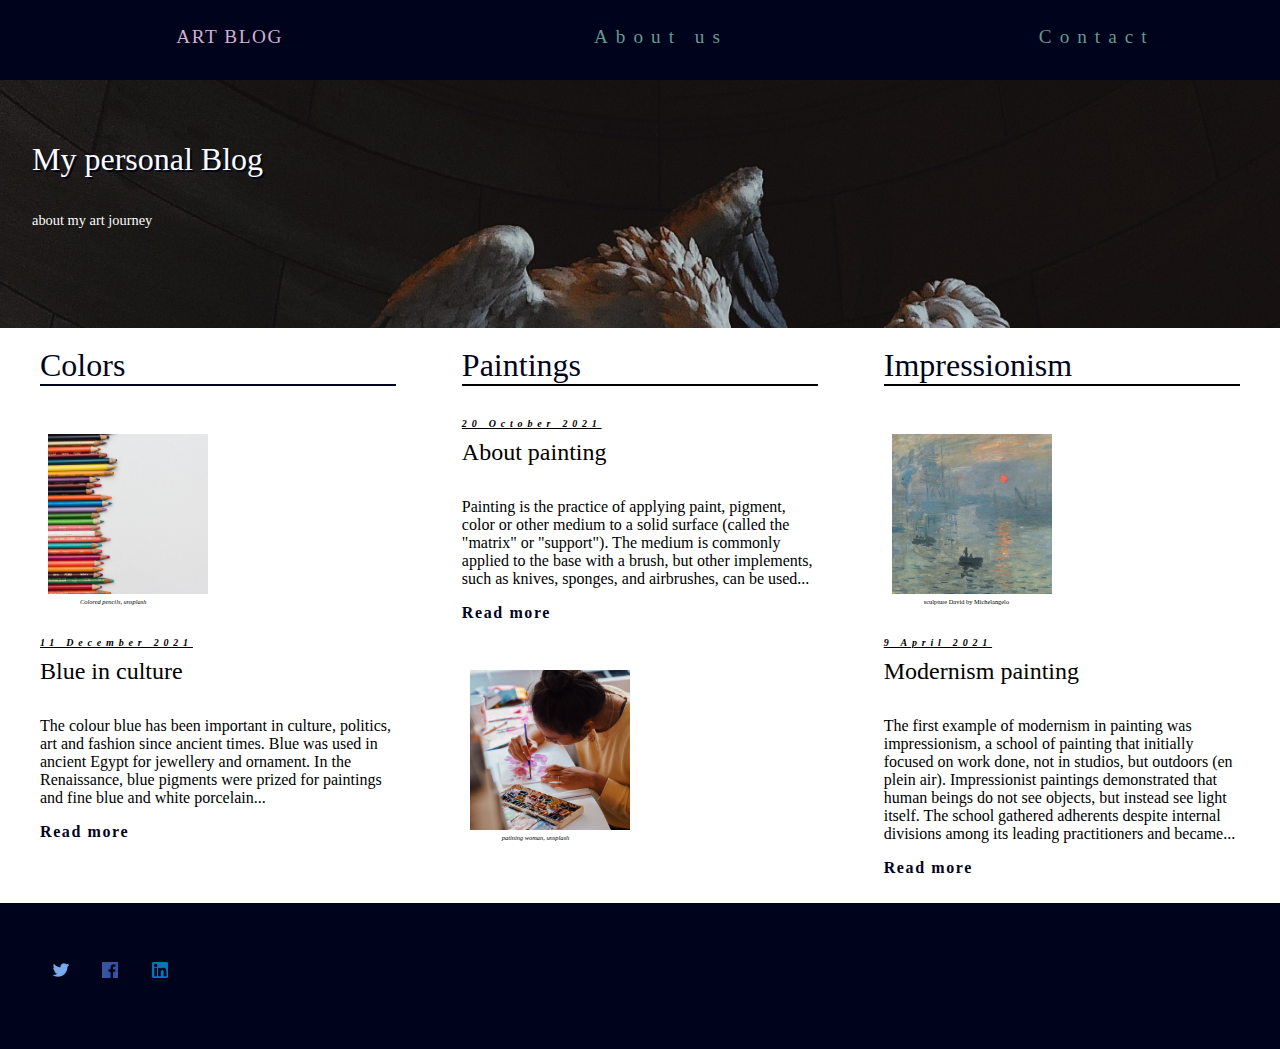
<file: index.html>
<!DOCTYPE html>
<html lang="en">
  <head>
    <meta charset="utf-8" />
    <title>Blog about Art</title>
    <link rel="icon" type="image/x-icon" href="assets/images/favicon.png" />
    <meta name="viewport" content="width=device-width, initial-scale=1.0" />
    <link rel="stylesheet" href="assets/css/mainpage/main.css" />
  </head>

  <body>
    <main class="container">
      <nav class="navbar box">
        <a class="active" href="index.html">art Blog</a>
        <a href="assets/blogposts/about-us.html" class="navanker">About us</a>
        <a href="assets/blogposts/about-us.html#contact" class="navanker"
          >Contact</a
        >
      </nav>
      <header class="header box">
        <div class="blogheadline">
          <h1 class="headerheadline">My personal Blog</h1>
          <h2 class="headersecondline">about my art journey</h2>
        </div>
      </header>
      <section class="content box">
        <a
          class="sectionheader"
          id="firstheader"
          href="/assets/blogposts/blog-post-colors.html"
          >Colors</a
        >
        <div class="artikelblue">
          <figure>
            <img
              src="assets/images/colors-unsplash.jpg"
              alt="colored pencils lined up on the left edge"
              class="articleimg"
            />
            <figcaption class="figcaption">
              <em>Colored pencils, unsplash</em>
            </figcaption>
          </figure>
          <p class="date"><u>11 December 2021</u></p>
          <h3>Blue in culture</h3>
          <p>
            The colour blue has been important in culture, politics, art and
            fashion since ancient times. Blue was used in ancient Egypt for
            jewellery and ornament. In the Renaissance, blue pigments were
            prized for paintings and fine blue and white porcelain...
          </p>
          <a href="assets/blogposts/blog-post-colors.html" class="readmore"
            >Read more</a
          >
        </div>
      </section>
      <section class="middlecontent box">
        <a class="sectionheader">Paintings</a>
        <p class="date"><u>20 October 2021</u></p>
        <h4>About painting</h4>
        <p>
          Painting is the practice of applying paint, pigment, color or other
          medium to a solid surface (called the "matrix" or "support"). The
          medium is commonly applied to the base with a brush, but other
          implements, such as knives, sponges, and airbrushes, can be used...
        </p>
        <a href="assets/blogposts/blog-post-paintings.html" class="readmore"
          >Read more</a
        >
        <figure>
          <img
            src="assets/images/dusan-jovic-5DLRReNddWw-unsplash.jpg"
            alt="patining woman"
            class="articleimg"
          />
          <figcaption class="figcaption">
            <em>patining woman, unsplash</em>
          </figcaption>
        </figure>
      </section>
      <section class="siedbar">
        <div class="sidebar box">
          <a class="sectionheader">Impressionism</a>
          <figure>
            <img
              src="assets/images/Claude_Monet,_Impression,_soleil_levant.jpg"
              alt="sculpture David by Michelangelo"
              class="articleimg"
            />
            <figcaption class="figcaption">
              sculpture David by Michelangelo
            </figcaption>
          </figure>
          <p class="date"><u>9 April 2021</u></p>
          <h5>Modernism painting</h5>
          <p>
            The first example of modernism in painting was impressionism, a
            school of painting that initially focused on work done, not in
            studios, but outdoors (en plein air). Impressionist paintings
            demonstrated that human beings do not see objects, but instead see
            light itself. The school gathered adherents despite internal
            divisions among its leading practitioners and became...
          </p>
          <a
            href="assets/blogposts/blog-post-impressionism.html"
            class="readmore"
            >Read more</a
          >
        </div>
      </section>
    </main>
    <footer class="socialnetwork">
      <div class="footer box">
        <a href=""
          ><img class="logo" src="assets/images/twitter.png" alt="Twitter Logo"
        /></a>
        <a
          ><img
            class="logo"
            src="assets/images/facebook.png"
            alt="Facebook Logo"
        /></a>
        <a
          ><img
            class="logo"
            src="assets/images/linkedin.png"
            alt="LinkedIn Logo"
        /></a>
      </div>
    </footer>
  </body>
</html>
</file>
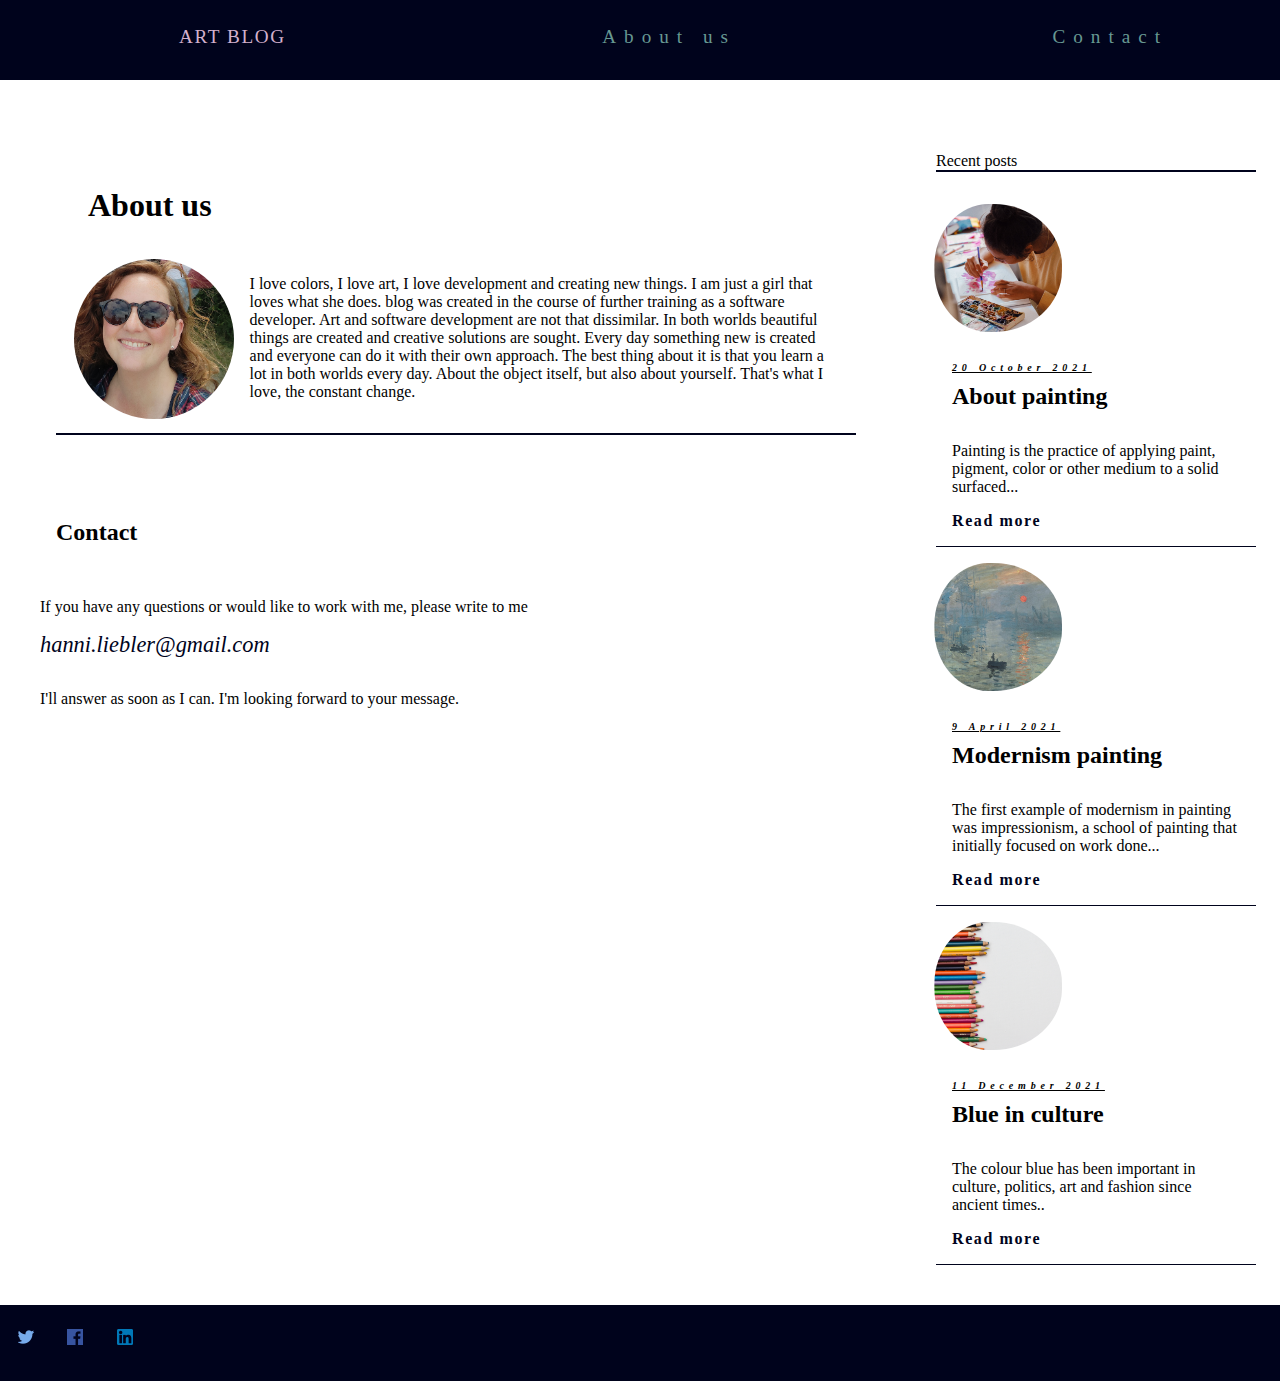
<file: assets/blogposts/about-us.html>
<!DOCTYPE html>
<html lang="en">
  <head>
    <meta charset="utf-8" />
    <title>Blog about Art</title>
    <meta name="viewport" content="width=device-width, initial-scale=1.0" />
    <link rel="stylesheet" href="../css/blogposts/blog-post.css" />
  </head>
  <body>
    <div class="containerpost">
      <nav class="navbar box">
        <a class="active" href="../../index.html">art Blog</a>
        <a href="./about-us.html" class="navanker">About us</a>
        <a href="./about-us.html#contact" class="navanker">Contact</a>
      </nav>
      <div class="content">
        <section class="content box">
          <div class="aboutus">
            <h1 class="headerabout">About us</h1>
            <img
              class="colorimg"
              id="aboutusimg"
              src="../images/IMG_20220526_1250011.jpg"
              alt="author Hanni Liebler"
            />
            <div class="aboutcontent">
              <p>
                I love colors, I love art, I love development and creating new
                things. I am just a girl that loves what she does. blog was
                created in the course of further training as a software
                developer. Art and software development are not that dissimilar.
                In both worlds beautiful things are created and creative
                solutions are sought. Every day something new is created and
                everyone can do it with their own approach. The best thing about
                it is that you learn a lot in both worlds every day. About the
                object itself, but also about yourself. That's what I love, the
                constant change.
              </p>
            </div>
          </div>
        </section>
        <div class="contact" id="contact">
          <h2 class="headerabout">Contact</h2>
          <div class="contactcontent">
            <p>
              If you have any questions or would like to work with me, please
              write to me
            </p>
            <a href="mailto:hanni.liebler@gmail.com" class="mail"
              ><em>hanni.liebler@gmail.com</em></a
            >
            <p>
              I'll answer as soon as I can. I'm looking forward to your message.
            </p>
          </div>
        </div>
      </div>
      <div class="postsidebar">
        <p class="recentpost">Recent posts</p>
        <article class="article">
          <img
            src="../images/dusan-jovic-5DLRReNddWw-unsplash.jpg"
            alt="painting woman"
            class="articleimg"
          />
          <p class="date"><u>20 October 2021</u></p>
          <h3 class="sidebarheader">About painting</h3>
          <p>
            Painting is the practice of applying paint, pigment, color or other
            medium to a solid surfaced...
          </p>
          <a href="./blog-post-paintings.html" class="readmore">Read more</a>
        </article>

        <article class="article">
          <img
            src="../images/Claude_Monet,_Impression,_soleil_levant.jpg"
            alt="Impression, sunrise from claude monet"
            class="articleimg"
          />
          <p class="date"><u>9 April 2021</u></p>
          <h4 class="sidebarheader">Modernism painting</h4>
          <p>
            The first example of modernism in painting was impressionism, a
            school of painting that initially focused on work done...
          </p>
          <a href="./blog-post-impressionism.html" class="readmore"
            >Read more</a
          >
        </article>

        <article class="article">
          <img
            src="../images/colors-unsplash.jpg"
            alt="colored pencils lined up on the left edge"
            class="articleimg"
          />
          <p class="date"><u>11 December 2021</u></p>
          <h5 class="sidebarheader">Blue in culture</h5>
          <p>
            The colour blue has been important in culture, politics, art and
            fashion since ancient times..
          </p>
          <a href="./blog-post-colors.html" class="readmore">Read more</a>
        </article>
      </div>
    </div>
    <footer>
      <div class="footer box">
        <a href="https://twitter.com/Hannis_Atelier"
          ><img class="logo" src="../images/twitter.png" alt="Twitter Logo"
        /></a>
        <a href="https://www.facebook.com/johanna.bruder/"
          ><img class="logo" src="../images/facebook.png" alt="Facebook Logo"
        /></a>
        <a href="https://www.linkedin.com/in/hanni-liebler-936350220/"
          ><img class="logo" src="../images/linkedin.png" alt="LinkedIn Logo"
        /></a>
      </div>
    </footer>
  </body>
</html>
</file>
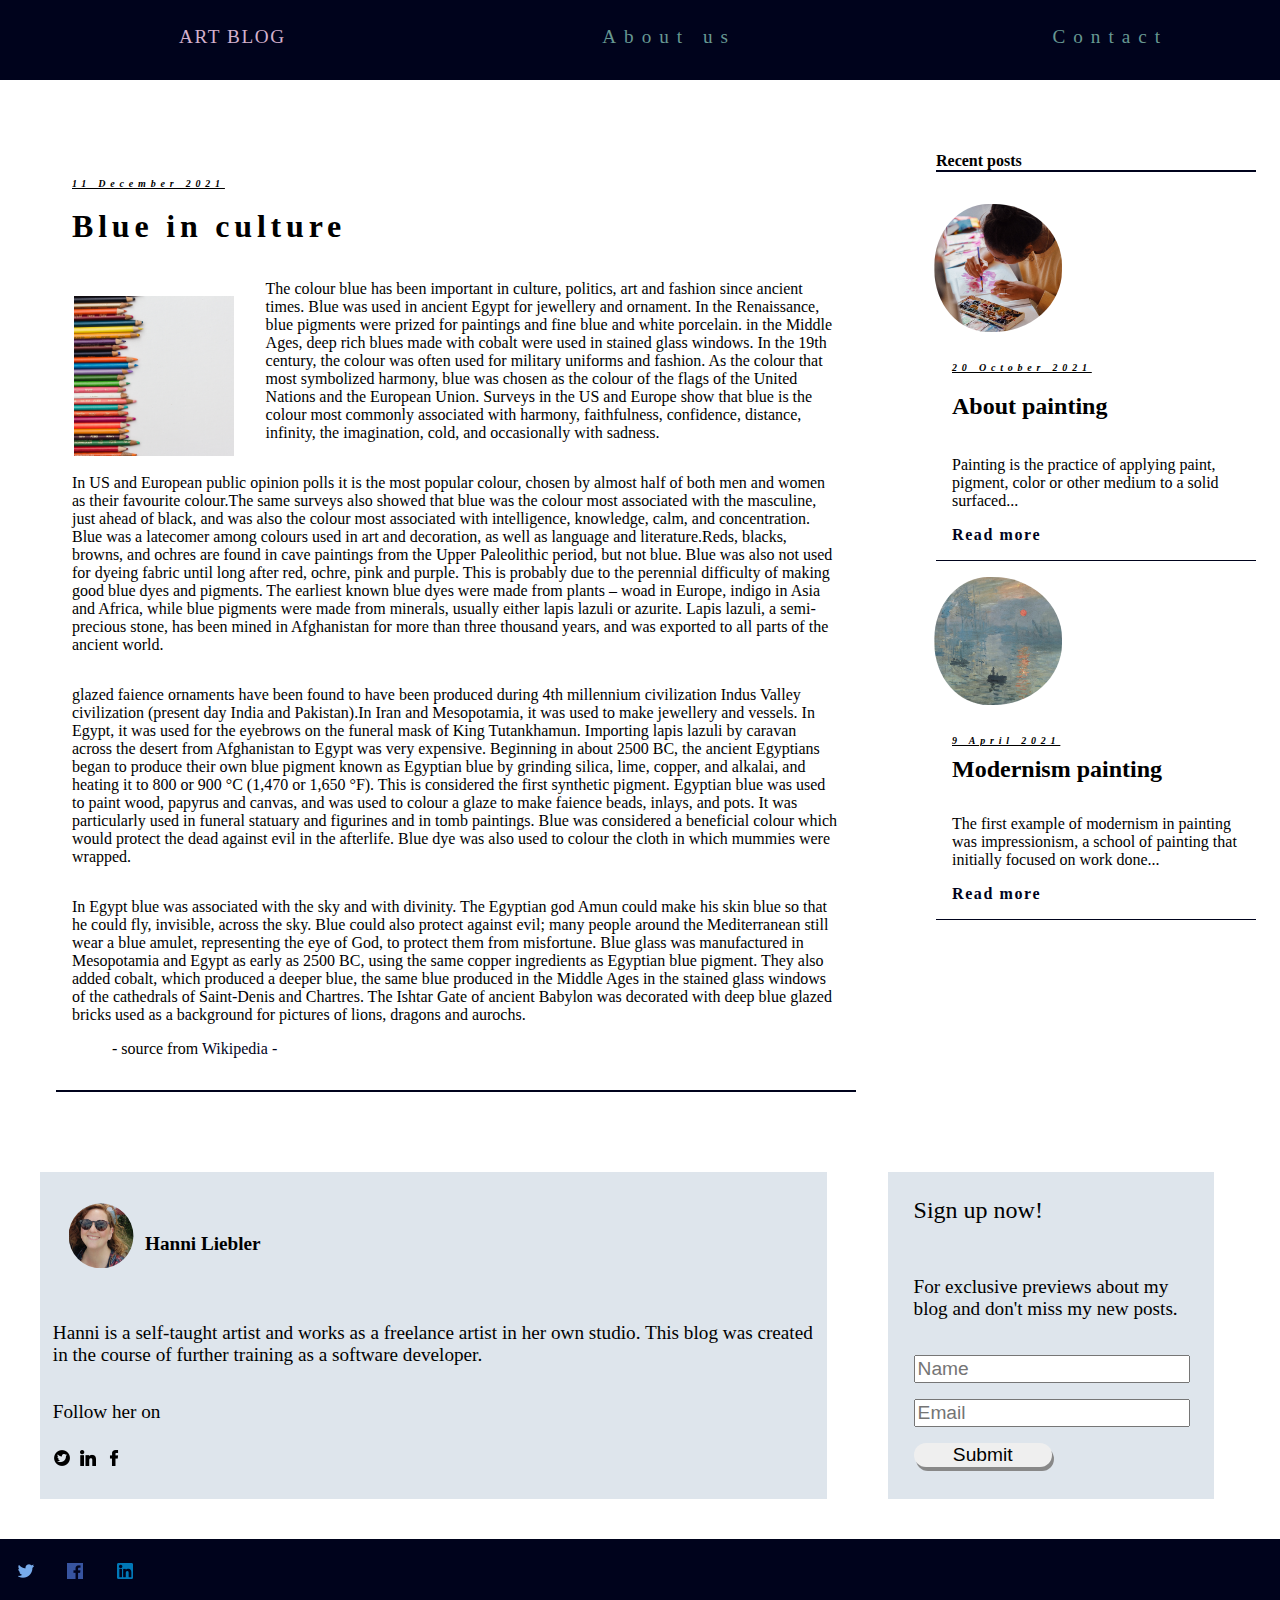
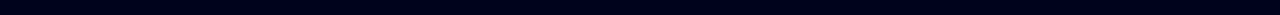
<file: assets/blogposts/blog-post-colors.html>
<!DOCTYPE html>
<html lang="en">
  <head>
    <meta charset="utf-8" />
    <title>Blog about Art</title>
    <meta name="viewport" content="width=device-width, initial-scale=1.0" />
    <link rel="stylesheet" href="../css/blogposts/blog-post.css" />
  </head>
  <body>
    <div class="containerpost">
      <nav class="navbar box">
        <a class="active" href="../../index.html">art Blog</a>
        <a href="./about-us.html" class="navanker">About us</a>
        <a href="./about-us.html#contact" class="navanker">Contact</a>
      </nav>
      <div class="content">
        <section class="content box">
          <article class="artikelblue">
            <p class="date"><u>11 December 2021</u></p>
            <h1 class="articleheader">Blue in culture</h1>
            <img
              class="colorimg"
              src="../images/colors-unsplash.jpg"
              alt="colored pencils lined up on the left edge"
            />
            <p>
              The colour blue has been important in culture, politics, art and
              fashion since ancient times. Blue was used in ancient Egypt for
              jewellery and ornament. In the Renaissance, blue pigments were
              prized for paintings and fine blue and white porcelain. in the
              Middle Ages, deep rich blues made with cobalt were used in stained
              glass windows. In the 19th century, the colour was often used for
              military uniforms and fashion. As the colour that most symbolized
              harmony, blue was chosen as the colour of the flags of the United
              Nations and the European Union. Surveys in the US and Europe show
              that blue is the colour most commonly associated with harmony,
              faithfulness, confidence, distance, infinity, the imagination,
              cold, and occasionally with sadness.
            </p>
            <p>
              In US and European public opinion polls it is the most popular
              colour, chosen by almost half of both men and women as their
              favourite colour.The same surveys also showed that blue was the
              colour most associated with the masculine, just ahead of black,
              and was also the colour most associated with intelligence,
              knowledge, calm, and concentration. Blue was a latecomer among
              colours used in art and decoration, as well as language and
              literature.Reds, blacks, browns, and ochres are found in cave
              paintings from the Upper Paleolithic period, but not blue. Blue
              was also not used for dyeing fabric until long after red, ochre,
              pink and purple. This is probably due to the perennial difficulty
              of making good blue dyes and pigments. The earliest known blue
              dyes were made from plants – woad in Europe, indigo in Asia and
              Africa, while blue pigments were made from minerals, usually
              either lapis lazuli or azurite. Lapis lazuli, a semi-precious
              stone, has been mined in Afghanistan for more than three thousand
              years, and was exported to all parts of the ancient world.
            </p>
            <p>
              glazed faience ornaments have been found to have been produced
              during 4th millennium civilization Indus Valley civilization
              (present day India and Pakistan).In Iran and Mesopotamia, it was
              used to make jewellery and vessels. In Egypt, it was used for the
              eyebrows on the funeral mask of King Tutankhamun. Importing lapis
              lazuli by caravan across the desert from Afghanistan to Egypt was
              very expensive. Beginning in about 2500 BC, the ancient Egyptians
              began to produce their own blue pigment known as Egyptian blue by
              grinding silica, lime, copper, and alkalai, and heating it to 800
              or 900 °C (1,470 or 1,650 °F). This is considered the first
              synthetic pigment. Egyptian blue was used to paint wood, papyrus
              and canvas, and was used to colour a glaze to make faience beads,
              inlays, and pots. It was particularly used in funeral statuary and
              figurines and in tomb paintings. Blue was considered a beneficial
              colour which would protect the dead against evil in the afterlife.
              Blue dye was also used to colour the cloth in which mummies were
              wrapped.
            </p>
            <p>
              In Egypt blue was associated with the sky and with divinity. The
              Egyptian god Amun could make his skin blue so that he could fly,
              invisible, across the sky. Blue could also protect against evil;
              many people around the Mediterranean still wear a blue amulet,
              representing the eye of God, to protect them from misfortune. Blue
              glass was manufactured in Mesopotamia and Egypt as early as 2500
              BC, using the same copper ingredients as Egyptian blue pigment.
              They also added cobalt, which produced a deeper blue, the same
              blue produced in the Middle Ages in the stained glass windows of
              the cathedrals of Saint-Denis and Chartres. The Ishtar Gate of
              ancient Babylon was decorated with deep blue glazed bricks used as
              a background for pictures of lions, dragons and aurochs.
            </p>
            <blockquote>
              - source from
              <a href="https://en.wikipedia.org/wiki/Blue_in_culture"
                >Wikipedia -
              </a>
            </blockquote>
          </article>
        </section>
      </div>
      <div class="postsidebar">
        <p class="recentpost"><b>Recent posts</b></p>
        <article class="article">
          <img
            src="../images/dusan-jovic-5DLRReNddWw-unsplash.jpg"
            alt="painting woman"
            class="articleimg"
          />
          <p class="date"><u>20 October 2021</u></p>
          <h2 class="siedebarheader">About painting</h2>
          <p>
            Painting is the practice of applying paint, pigment, color or other
            medium to a solid surfaced...
          </p>
          <a href="./blog-post-paintings.html" class="readmore">Read more</a>
        </article>

        <article class="article">
          <img
            src="../images/Claude_Monet,_Impression,_soleil_levant.jpg"
            alt="Impression, sunrise from claude monet"
            class="articleimg"
          />
          <p class="date"><u>9 April 2021</u></p>
          <h3 class="sidebarheader">Modernism painting</h3>
          <p>
            The first example of modernism in painting was impressionism, a
            school of painting that initially focused on work done...
          </p>
          <a href="./blog-post-impressionism.html" class="readmore"
            >Read more</a
          >
        </article>
      </div>
      <section class="subscribe">
        <form class="form">
          <h4>Sign up now!</h4>
          <p class="subtext">
            For exclusive previews about my blog and don't miss my new posts.
          </p>
          <input
            type="text"
            id="name"
            name="name"
            placeholder="Name"
            class="subtext"
          />
          <input
            type="email"
            id="email"
            name="email"
            placeholder="Email"
            class="subtext"
          />
          <button type="button" class="subtext">Submit</button>
        </form>
      </section>
      <div class="authorinfo">
        <div class="authorheader">
          <img
            src="../images/IMG_20220526_1250011.jpg"
            alt="picture of the author"
            class="authorimg"
          />
          <p class="subtext">Hanni Liebler</p>
        </div>
        <p class="subtext">
          Hanni is a self-taught artist and works as a freelance artist in her
          own studio. This blog was created in the course of further training as
          a software developer.
        </p>
        <p class="subtext">Follow her on</p>
        <div class="socialnetwork">
          <a href="https://twitter.com/Hannis_Atelier"
            ><img
              src="../images/twitter-social-media-social-network-logo-pngrepo-com.png"
              alt="Twitter Logo"
              class="logo"
            />
          </a>
          <a href="https://www.linkedin.com/in/hanni-liebler-936350220/"
            ><img
              src="../images/linkedin-pngrepo-com.png"
              alt="LinkedIn Logo"
              class="logo"
            />
          </a>
          <a href="https://www.facebook.com/johanna.bruder/"
            ><img
              src="../images/facebook-pngrepo-com.png"
              alt="Facebook Logo"
              class="logo"
            />
          </a>
        </div>
      </div>
    </div>
    <footer>
      <div class="footer box">
        <a href="https://twitter.com/Hannis_Atelier"
          ><img class="logo" src="../images/twitter.png" alt="Twitter Logo"
        /></a>
        <a href="https://www.facebook.com/johanna.bruder/"
          ><img class="logo" src="../images/facebook.png" alt="Facebook Logo"
        /></a>
        <a href="https://www.linkedin.com/in/hanni-liebler-936350220/"
          ><img class="logo" src="../images/linkedin.png" alt="LinkedIn Logo"
        /></a>
      </div>
    </footer>
  </body>
</html>
</file>
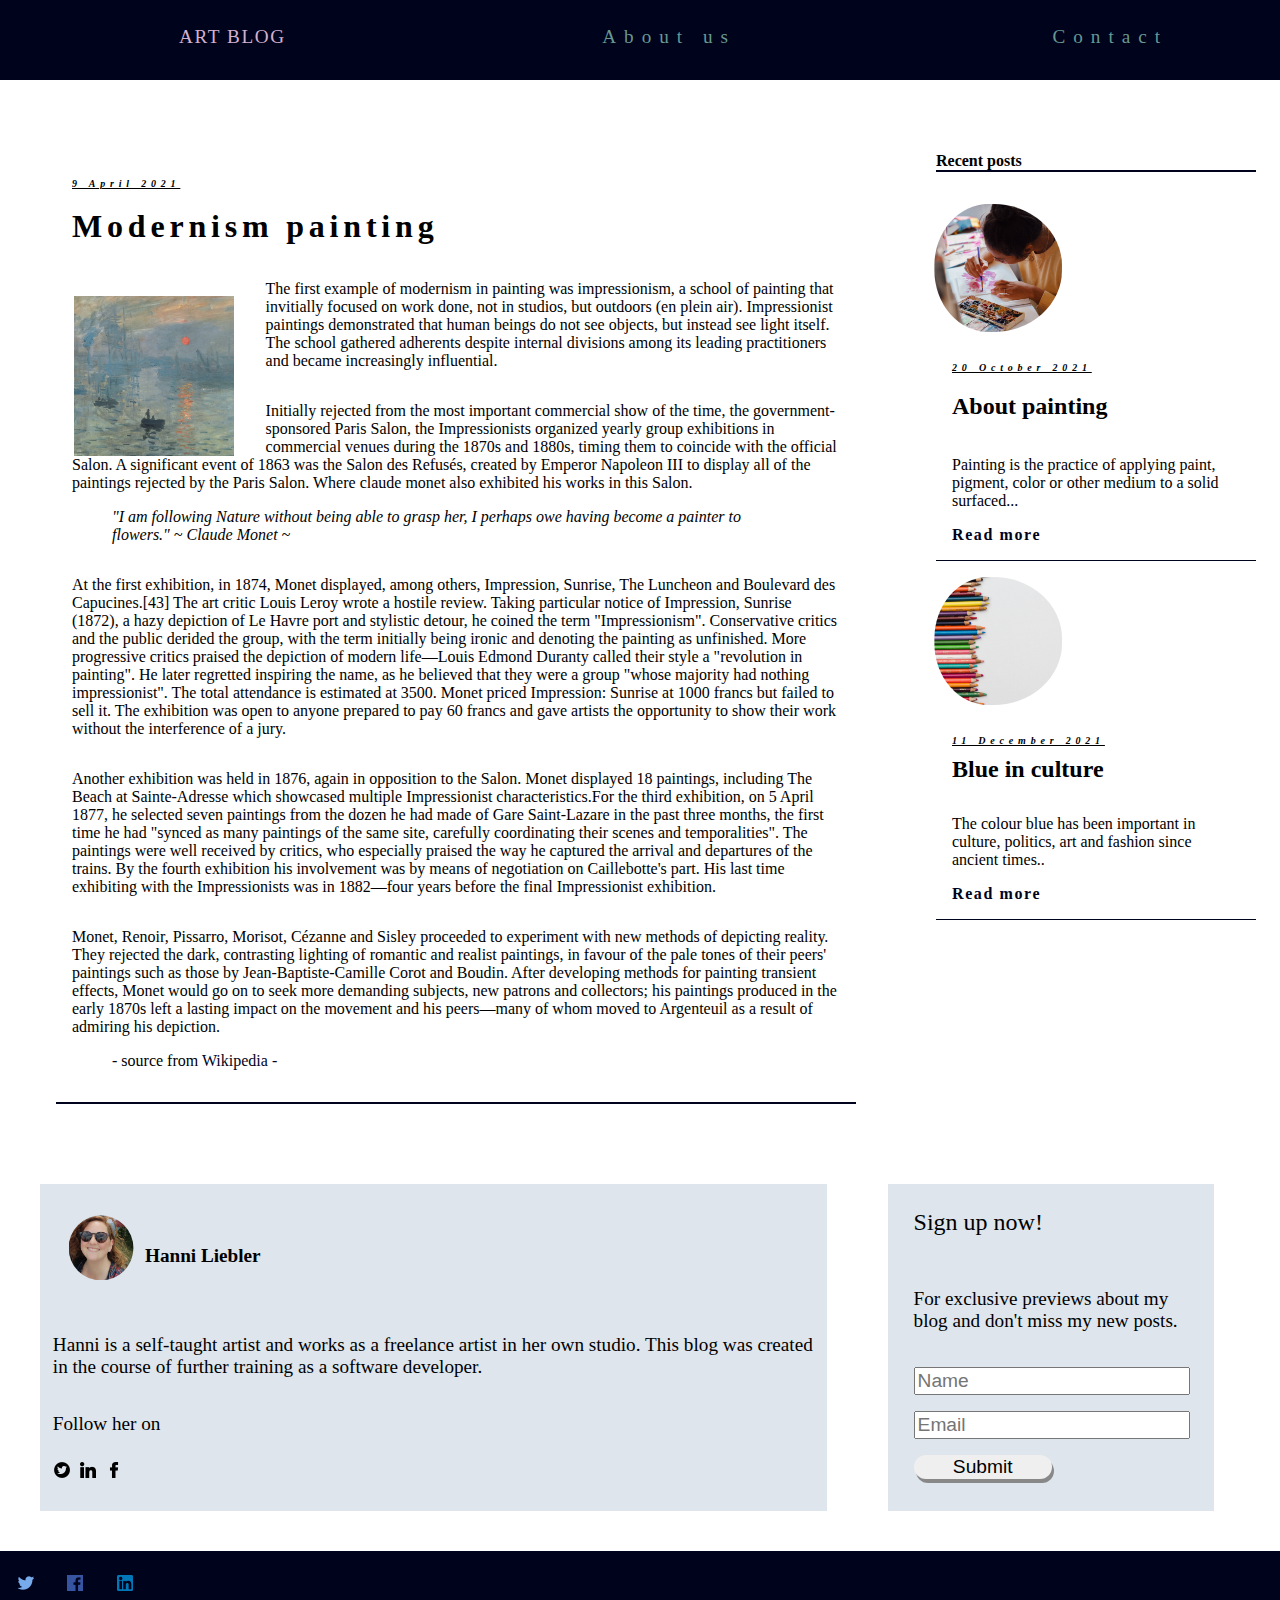
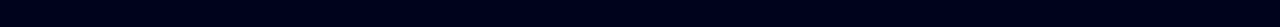
<file: assets/blogposts/blog-post-impressionism.html>
<!DOCTYPE html>
<html lang="en">
  <head>
    <meta charset="utf-8" />
    <title>Blog about Art</title>
    <meta name="viewport" content="width=device-width, initial-scale=1.0" />
    <link rel="stylesheet" href="../css/blogposts/blog-post.css" />
  </head>
  <body>
    <div class="containerpost">
      <nav class="navbar box">
        <a class="active" href="../../index.html">art Blog</a>
        <a href="./about-us.html" class="navanker">About us</a>
        <a href="./about-us.html#contact" class="navanker">Contact</a>
      </nav>
      <div class="content">
        <section class="content box">
          <article class="artikelblue">
            <p class="date"><u>9 April 2021</u></p>
            <h1 class="articleheader">Modernism painting</h1>
            <img
              class="colorimg"
              src="../images/Claude_Monet,_Impression,_soleil_levant.jpg"
              alt="colored pencils lined up on the left edge"
            />
            <p>
              The first example of modernism in painting was impressionism, a
              school of painting that invitially focused on work done, not in
              studios, but outdoors (en plein air). Impressionist paintings
              demonstrated that human beings do not see objects, but instead see
              light itself. The school gathered adherents despite internal
              divisions among its leading practitioners and became increasingly
              influential.
            </p>
            <p>
              Initially rejected from the most important commercial show of the
              time, the government-sponsored Paris Salon, the Impressionists
              organized yearly group exhibitions in commercial venues during the
              1870s and 1880s, timing them to coincide with the official Salon.
              A significant event of 1863 was the Salon des Refusés, created by
              Emperor Napoleon III to display all of the paintings rejected by
              the Paris Salon. Where claude monet also exhibited his works in
              this Salon.
            </p>
            <blockquote class="quote">
              "I am following Nature without being able to grasp her, I perhaps
              owe having become a painter to flowers." ~ Claude Monet ~
            </blockquote>
            <p>
              At the first exhibition, in 1874, Monet displayed, among others,
              Impression, Sunrise, The Luncheon and Boulevard des Capucines.[43]
              The art critic Louis Leroy wrote a hostile review. Taking
              particular notice of Impression, Sunrise (1872), a hazy depiction
              of Le Havre port and stylistic detour, he coined the term
              "Impressionism". Conservative critics and the public derided the
              group, with the term initially being ironic and denoting the
              painting as unfinished. More progressive critics praised the
              depiction of modern life—Louis Edmond Duranty called their style a
              "revolution in painting". He later regretted inspiring the name,
              as he believed that they were a group "whose majority had nothing
              impressionist". The total attendance is estimated at 3500. Monet
              priced Impression: Sunrise at 1000 francs but failed to sell it.
              The exhibition was open to anyone prepared to pay 60 francs and
              gave artists the opportunity to show their work without the
              interference of a jury.
            </p>
            <p>
              Another exhibition was held in 1876, again in opposition to the
              Salon. Monet displayed 18 paintings, including The Beach at
              Sainte-Adresse which showcased multiple Impressionist
              characteristics.For the third exhibition, on 5 April 1877, he
              selected seven paintings from the dozen he had made of Gare
              Saint-Lazare in the past three months, the first time he had
              "synced as many paintings of the same site, carefully coordinating
              their scenes and temporalities". The paintings were well received
              by critics, who especially praised the way he captured the arrival
              and departures of the trains. By the fourth exhibition his
              involvement was by means of negotiation on Caillebotte's part. His
              last time exhibiting with the Impressionists was in 1882—four
              years before the final Impressionist exhibition.
            </p>
            <p>
              Monet, Renoir, Pissarro, Morisot, Cézanne and Sisley proceeded to
              experiment with new methods of depicting reality. They rejected
              the dark, contrasting lighting of romantic and realist paintings,
              in favour of the pale tones of their peers' paintings such as
              those by Jean-Baptiste-Camille Corot and Boudin. After developing
              methods for painting transient effects, Monet would go on to seek
              more demanding subjects, new patrons and collectors; his paintings
              produced in the early 1870s left a lasting impact on the movement
              and his peers—many of whom moved to Argenteuil as a result of
              admiring his depiction.
            </p>

            <blockquote>
              - source from
              <a href="https://en.wikipedia.org/wiki/Blue_in_culture"
                >Wikipedia -
              </a>
            </blockquote>
          </article>
        </section>
      </div>
      <div class="postsidebar">
        <p class="recentpost"><b>Recent posts</b></p>
        <article class="article">
          <img
            src="../images/dusan-jovic-5DLRReNddWw-unsplash.jpg"
            alt="painting woman"
            class="articleimg"
          />
          <p class="date"><u>20 October 2021</u></p>
          <h2 class="sidebarheader">About painting</h2>
          <p>
            Painting is the practice of applying paint, pigment, color or other
            medium to a solid surfaced...
          </p>
          <a href="./blog-post-paintings.html" class="readmore">Read more</a>
        </article>

        <article class="article">
          <img
            src="../images/colors-unsplash.jpg"
            alt="colored pencils lined up on the left edge"
            class="articleimg"
          />
          <p class="date"><u>11 December 2021</u></p>
          <h3 class="sidebarheader">Blue in culture</h3>
          <p>
            The colour blue has been important in culture, politics, art and
            fashion since ancient times..
          </p>
          <a href="./blog-post-colors.html" class="readmore">Read more</a>
        </article>
      </div>
      <section class="subscribe">
        <form class="form">
          <h4>Sign up now!</h4>
          <p class="subtext">
            For exclusive previews about my blog and don't miss my new posts.
          </p>
          <input
            type="text"
            id="name"
            name="name"
            placeholder="Name"
            class="subtext"
          />
          <input
            type="email"
            id="email"
            name="email"
            placeholder="Email"
            class="subtext"
          />
          <button type="button" class="subtext">Submit</button>
        </form>
      </section>
      <div class="authorinfo">
        <div class="authorheader">
          <img
            src="../images/IMG_20220526_1250011.jpg"
            alt="picture of the author"
            class="authorimg"
          />
          <p class="subtext">Hanni Liebler</p>
        </div>
        <p class="subtext">
          Hanni is a self-taught artist and works as a freelance artist in her
          own studio. This blog was created in the course of further training as
          a software developer.
        </p>
        <p class="subtext">Follow her on</p>
        <div class="socialnetwork">
          <a href="https://twitter.com/Hannis_Atelier"
            ><img
              src="../images/twitter-social-media-social-network-logo-pngrepo-com.png"
              alt="twitter Logo"
              class="logo"
            />
          </a>
          <a href="https://www.linkedin.com/in/hanni-liebler-936350220/"
            ><img
              src="../images/linkedin-pngrepo-com.png"
              alt="linkedin Logo"
              class="logo"
            />
          </a>
          <a href="https://www.facebook.com/johanna.bruder/"
            ><img
              src="../images/facebook-pngrepo-com.png"
              alt="fb Logo"
              class="logo"
            />
          </a>
        </div>
      </div>
    </div>
    <footer>
      <div class="footer box">
        <a href="https://twitter.com/Hannis_Atelier"
          ><img class="logo" src="../images/twitter.png"
        /></a>
        <a href="https://www.facebook.com/johanna.bruder/"
          ><img class="logo" src="../images/facebook.png"
        /></a>
        <a href="https://www.linkedin.com/in/hanni-liebler-936350220/"
          ><img class="logo" src="../images/linkedin.png"
        /></a>
      </div>
    </footer>
  </body>
</html>
</file>
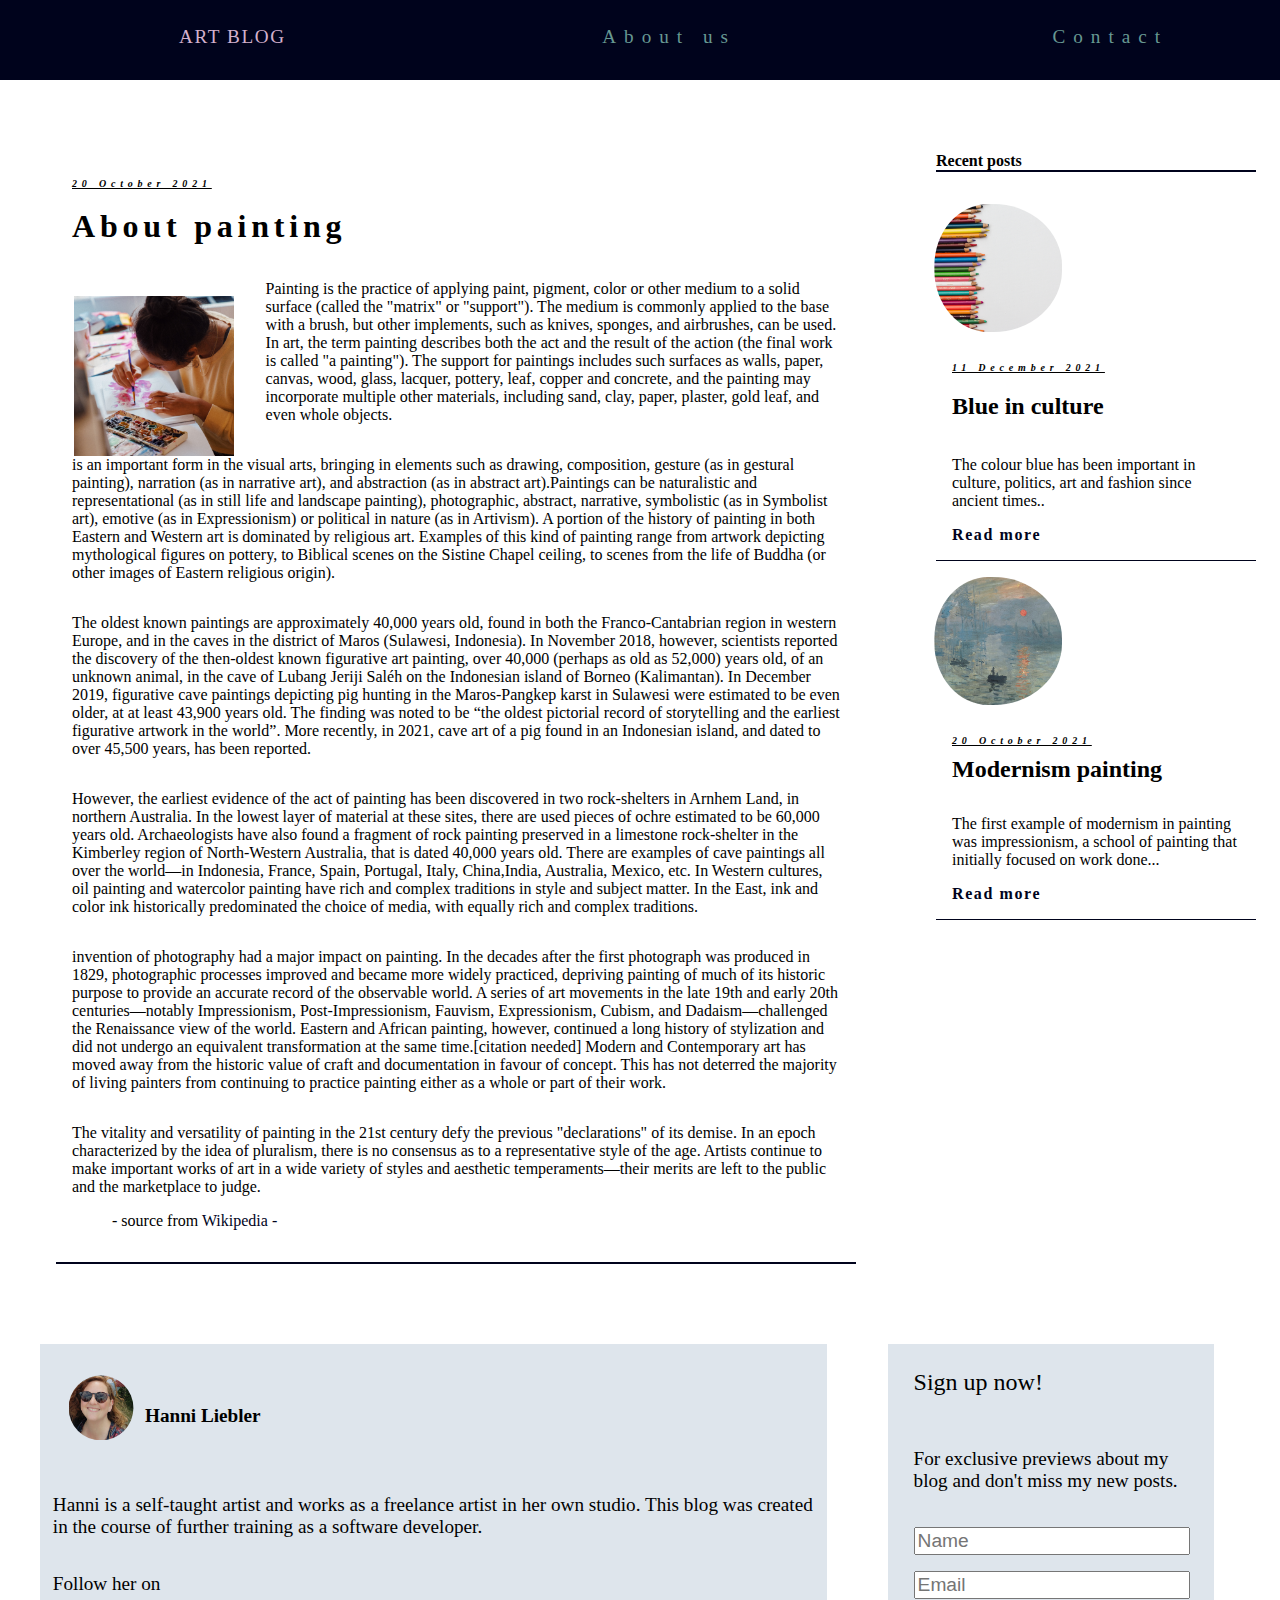
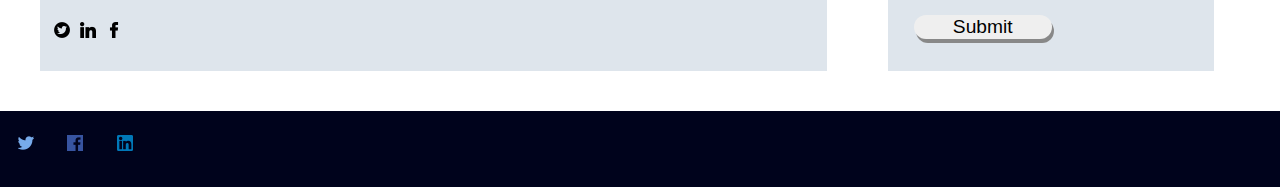
<file: assets/blogposts/blog-post-paintings.html>
<!DOCTYPE html>
<html lang="en">
  <head>
    <meta charset="utf-8" />
    <title>Blog about Art</title>
    <meta name="viewport" content="width=device-width, initial-scale=1.0" />
    <link rel="stylesheet" href="../css/blogposts/blog-post.css" />
  </head>
  <body>
    <div class="containerpost">
      <nav class="navbar box">
        <a class="active" href="../../index.html">art Blog</a>
        <a href="./about-us.html" class="navanker">About us</a>
        <a href="./about-us.html#contact" class="navanker">Contact</a>
      </nav>
      <div class="content">
        <section class="content box">
          <article class="artikelpainting">
            <p class="date"><u>20 October 2021</u></p>
            <h1 class="articleheader">About painting</h1>
            <img
              class="colorimg"
              src="../images/dusan-jovic-5DLRReNddWw-unsplash.jpg"
              alt="painting woman"
            />
            <p>
              Painting is the practice of applying paint, pigment, color or
              other medium to a solid surface (called the "matrix" or
              "support"). The medium is commonly applied to the base with a
              brush, but other implements, such as knives, sponges, and
              airbrushes, can be used. In art, the term painting describes both
              the act and the result of the action (the final work is called "a
              painting"). The support for paintings includes such surfaces as
              walls, paper, canvas, wood, glass, lacquer, pottery, leaf, copper
              and concrete, and the painting may incorporate multiple other
              materials, including sand, clay, paper, plaster, gold leaf, and
              even whole objects.
            </p>
            <p>
              is an important form in the visual arts, bringing in elements such
              as drawing, composition, gesture (as in gestural painting),
              narration (as in narrative art), and abstraction (as in abstract
              art).Paintings can be naturalistic and representational (as in
              still life and landscape painting), photographic, abstract,
              narrative, symbolistic (as in Symbolist art), emotive (as in
              Expressionism) or political in nature (as in Artivism). A portion
              of the history of painting in both Eastern and Western art is
              dominated by religious art. Examples of this kind of painting
              range from artwork depicting mythological figures on pottery, to
              Biblical scenes on the Sistine Chapel ceiling, to scenes from the
              life of Buddha (or other images of Eastern religious origin).
            </p>
            <p>
              The oldest known paintings are approximately 40,000 years old,
              found in both the Franco-Cantabrian region in western Europe, and
              in the caves in the district of Maros (Sulawesi, Indonesia). In
              November 2018, however, scientists reported the discovery of the
              then-oldest known figurative art painting, over 40,000 (perhaps as
              old as 52,000) years old, of an unknown animal, in the cave of
              Lubang Jeriji Saléh on the Indonesian island of Borneo
              (Kalimantan). In December 2019, figurative cave paintings
              depicting pig hunting in the Maros-Pangkep karst in Sulawesi were
              estimated to be even older, at at least 43,900 years old. The
              finding was noted to be “the oldest pictorial record of
              storytelling and the earliest figurative artwork in the world”.
              More recently, in 2021, cave art of a pig found in an Indonesian
              island, and dated to over 45,500 years, has been reported.
            </p>
            <p>
              However, the earliest evidence of the act of painting has been
              discovered in two rock-shelters in Arnhem Land, in northern
              Australia. In the lowest layer of material at these sites, there
              are used pieces of ochre estimated to be 60,000 years old.
              Archaeologists have also found a fragment of rock painting
              preserved in a limestone rock-shelter in the Kimberley region of
              North-Western Australia, that is dated 40,000 years old. There are
              examples of cave paintings all over the world—in Indonesia,
              France, Spain, Portugal, Italy, China,India, Australia, Mexico,
              etc. In Western cultures, oil painting and watercolor painting
              have rich and complex traditions in style and subject matter. In
              the East, ink and color ink historically predominated the choice
              of media, with equally rich and complex traditions.
            </p>
            <p>
              invention of photography had a major impact on painting. In the
              decades after the first photograph was produced in 1829,
              photographic processes improved and became more widely practiced,
              depriving painting of much of its historic purpose to provide an
              accurate record of the observable world. A series of art movements
              in the late 19th and early 20th centuries—notably Impressionism,
              Post-Impressionism, Fauvism, Expressionism, Cubism, and
              Dadaism—challenged the Renaissance view of the world. Eastern and
              African painting, however, continued a long history of stylization
              and did not undergo an equivalent transformation at the same
              time.[citation needed] Modern and Contemporary art has moved away
              from the historic value of craft and documentation in favour of
              concept. This has not deterred the majority of living painters
              from continuing to practice painting either as a whole or part of
              their work.
            </p>
            <p>
              The vitality and versatility of painting in the 21st century defy
              the previous "declarations" of its demise. In an epoch
              characterized by the idea of pluralism, there is no consensus as
              to a representative style of the age. Artists continue to make
              important works of art in a wide variety of styles and aesthetic
              temperaments—their merits are left to the public and the
              marketplace to judge.
            </p>
            <blockquote>
              - source from
              <a href="https://en.wikipedia.org/wiki/Blue_in_culture"
                >Wikipedia -
              </a>
            </blockquote>
          </article>
        </section>
      </div>
      <div class="postsidebar">
        <p class="recentpost"><b>Recent posts</b></p>
        <div class="article">
          <img
            src="../images/colors-unsplash.jpg"
            alt="colored pencils lined up on the left edge"
            class="articleimg"
          />
          <p class="date"><u>11 December 2021</u></p>
          <h2 class="sidebarheader">Blue in culture</h2>
          <p>
            The colour blue has been important in culture, politics, art and
            fashion since ancient times..
          </p>
          <a href="./blog-post-colors.html" class="readmore">Read more</a>
        </div>

        <div class="article">
          <img
            src="../images/Claude_Monet,_Impression,_soleil_levant.jpg"
            alt="Impression, sunrise from claude monet"
            class="articleimg"
          />
          <p class="date"><u>20 October 2021</u></p>
          <h3 class="sidebarheader">Modernism painting</h3>
          <p>
            The first example of modernism in painting was impressionism, a
            school of painting that initially focused on work done...
          </p>
          <a href="./blog-post-impressionism.html" class="readmore"
            >Read more</a
          >
        </div>
      </div>
      <section class="subscribe">
        <form class="form">
          <h4>Sign up now!</h4>
          <p class="subtext">
            For exclusive previews about my blog and don't miss my new posts.
          </p>
          <input
            type="text"
            id="name"
            name="name"
            placeholder="Name"
            class="subtext"
          />
          <input
            type="email"
            id="email"
            name="email"
            placeholder="Email"
            class="subtext"
          />
          <button type="button" class="subtext">Submit</button>
        </form>
      </section>
      <div class="authorinfo">
        <div class="authorheader">
          <img
            src="../images/IMG_20220526_1250011.jpg"
            alt="picture of the author"
            class="authorimg"
          />
          <p class="subtext">Hanni Liebler</p>
        </div>
        <p class="subtext">
          Hanni is a self-taught artist and works as a freelance artist in her
          own studio. This blog was created in the course of further training as
          a software developer.
        </p>
        <p class="subtext">Follow her on</p>
        <div class="socialnetwork">
          <a href="https://twitter.com/Hannis_Atelier"
            ><img
              src="../images/twitter-social-media-social-network-logo-pngrepo-com.png"
              alt="Twitter Logo"
              class="logo"
            />
          </a>
          <a href="https://www.linkedin.com/in/hanni-liebler-936350220/"
            ><img
              src="../images/linkedin-pngrepo-com.png"
              alt="LinkedIn Logo"
              class="logo"
            />
          </a>
          <a href="https://www.facebook.com/johanna.bruder/"
            ><img
              src="../images/facebook-pngrepo-com.png"
              alt="Facebook Logo"
              class="logo"
            />
          </a>
        </div>
      </div>
    </div>
    <footer>
      <div class="footer box">
        <a href="https://twitter.com/Hannis_Atelier"
          ><img class="logo" src="../images/twitter.png" alt="Twitter Logo"
        /></a>
        <a href="https://www.facebook.com/johanna.bruder/"
          ><img class="logo" src="../images/facebook.png" alt="Facebook Logo"
        /></a>
        <a href="https://www.linkedin.com/in/hanni-liebler-936350220/"
          ><img class="logo" src="../images/linkedin.png" alt="LinkedIn Logo"
        /></a>
      </div>
    </footer>
  </body>
</html>
</file>
<file: assets/css/mainpage/main.css>
@import url("navbar.css");
@import url("header.css");
@import url("footer.css");
@import url("content.css");

:root {
  /* Colors */
  --primary-color-dark: #00031c;
  --primary-color-light: #f5b1a4;
  --primary-color-white: #fdfbfb;
  --second-color-blue: #679892;
  --second-color-purple: #d4b1cd;
}

p {
  font-family: Playfair Display;
  font-size: 1rem;
  padding-top: 1rem;
}
a {
  color: var(--primary-color-dark);
  text-decoration: none;
  margin-bottom: 1rem;
}

.container {
  display: grid;
  grid-template-columns: 2fr;
  grid-template-rows: 5rem 20rem 1fr;
  grid-template-areas:
    "navbar"
    "header"
    "content"
    "middlecontent"
    "sidebar"
    "footer";
  font-family: Playfair Display;
  grid-gap: 0.1rem;
}

.date {
  font-size: x-small;
  font-weight: bold;
  letter-spacing: 0.3rem;
  font-style: italic;
}

h3,
h4,
h5,
h6 {
  font-size: 1.5rem;
  font-weight: 400;
  margin: 0;
}
.sectionheader {
  display: flex;
  flex-direction: row;
  text-decoration: none;
  font-size: 2rem;
}
.figcaption {
  font-size: 0.4rem;
}

.readmore {
  border: transparent;
  font-weight: 800;
  letter-spacing: 0.1rem;
}
a:hover {
  color: var(--primary-color-light);
  cursor: pointer;
}

.articleimg {
  max-width: 40rem;
  min-width: 8rem;
  height: auto;
  margin-left: -2rem;
  padding-top: 2rem;
}
img {
  max-width: 20rem;
  width: 10rem;
  height: auto;
  margin-left: 0.1rem;
  padding-top: 2rem;
}

.middlecontent {
  grid-area: middlecontent;
  padding: 1rem;
  margin: 0rem 1rem 0 1rem;
}
#firstheader {
  font-size: 2rem;
  border-bottom: 2px solid var(--primary-color-dark);
}

.middlecontent.box {
  border-bottom: 2px solid black;
}

.sidebarheader {
  text-decoration: none;
  font-size: 2rem;
}

.sidebar {
  grid-area: sidebar;
  padding: 1rem;
  margin: 0rem 1rem 0 1rem;
}

p {
  padding-top: 1rem;
}

@media (max-width: 600) {
  .container {
    display: grid;
    grid-template-columns: 2fr;
    grid-template-rows: 5rem 20rem 1fr;
    grid-template-areas:
      "navbar"
      "header"
      "content"
      "middlecontent"
      "sidebar"
      "footer";
    width: 100vw;
  }
}
/* Medium Screen */
@media (min-width: 601px) and (max-width: 900px) {
  html {
    width: 100vw;
    height: auto;
  }
  .container {
    display: grid;
    grid-template-columns: repeat(3, 1fr);
    grid-template-rows: 5rem 15rem 1fr;
    grid-template-areas:
      "navbar navbar navbar"
      "header header header"
      "content middlecontent sidebar"
      "footer footer footer";
    width: 100vw;
  }
  .navbar.box {
    flex-direction: row;
    align-items: center;
    justify-content: space-around;
    height: 3rem;
    /* margin: -1rem 0rem 0rem -1rem; */
    padding: 1.3rem 1.3rem 0.7rem 1.3rem;
    width: 97%;
  }
  .background.img .header.box {
    width: 100vw;
    margin-right: -1rem;
  }
  .content {
    margin-top: -4rem;
  }
  .content.box {
    border: transparent;
  }
  .sidebar {
    margin: -4rem 1rem 0 1rem;
  }
  .middlecontent {
    margin-top: -4rem;
  }
  .middlecontent.box {
    border: transparent;
  }
  .section {
    border-bottom: 2px solid black;
  }
  .sectionheader {
    border-bottom: 2px solid black;
  }
  .active,
  .navanker {
    font-size: 1.2rem;
  }
  .blogheadline {
    padding: 3rem;
  }
  .footer.box {
    width: 121%;
    padding: 3.2rem;
  }
}

/* Large Screen */
@media (min-width: 901px) {
  .container {
    display: grid;
    grid-template-columns: repeat(3, 1fr);
    grid-template-rows: 5rem 20rem 1fr;
    grid-template-areas:
      "navbar navbar navbar"
      "header header header"
      "content middlecontent sidebar"
      "footer footer footer";
  }
  .navbar.box {
    flex-direction: row;
    align-items: center;
    justify-content: space-around;
    width: 102%;
    height: 3rem;
    margin: -0.5rem -0.5rem 0rem -0.5rem;
    padding: 1.3rem 1.3rem 0.7rem 1.3rem;
  }
  .content.box {
    border: transparent;
  }
  .background.img {
    width: 100%;
  }
  .header.box {
    width: 106.5%;
  }
  .sidebar {
    margin: -5rem 1rem 0 1rem;
  }
  .sidebar.box {
    margin-bottom: rem;
  }
  .middlecontent.box {
    border: transparent;
  }
  .middlecontent {
    margin-top: -5rem;
    border-bottom: transparent;
  }
  .section {
    border-bottom: 2px solid black;
  }
  .sectionheader {
    border-bottom: 2px solid black;
  }
  .active,
  .navanker {
    font-size: 1.2rem;
  }
  .footer.box {
    width: 95%;
    height: auto;
    padding: 3.2rem;
  }
}
</file>
<file: assets/css/blogposts/blog-post.css>
@import url("../mainpage/navbar.css");
@import url("../mainpage/main.css");
@import url("../mainpage/footer.css");
@import url("authorinfo.css");
@import url("subscribe.css");

.containerpost {
  display: grid;
  grid-template-columns: 2fr;
  grid-template-rows: 5rem 1fr;
  grid-template-areas:
    "navbar"
    "content"
    "postsidebar"
    "author"
    "subscribe"
    "footer";
  width: 100vw;
  height: auto;
}
.content.box {
  border: none;
  margin: 0;
  border-bottom: 2px solid var(--primary-color-dark);
}
.content {
  grid-area: content;
  margin: 0.5rem;
}
.articleheader {
  font-size: 2rem;
  font-weight: bold;
  letter-spacing: 0.3rem;
}
.quote {
  font-style: italic;
}

.postsidebar {
  margin: 1rem;
  padding: 1rem;
}
.recentpost {
  border-bottom: 2px solid var(--primary-color-dark);
}

.articleimg {
  border-radius: 48%;
  width: 2rem;
  height: auto;
  max-width: 100%;
  padding-top: 0rem;
  padding-left: 0.9rem;
}
.sidebarheader {
  font-size: 1.5rem;
  font-weight: bold;
}
.article {
  border-bottom: 1px solid var(--primary-color-dark);
  padding: 1rem;
}

.headerabout {
  padding: 1rem;
  font-weight: bold;
}
#aboutusimg {
  border-radius: 50%;
  padding: 0;
  margin-right: 1rem;
}
.aboutcontent {
  border: 1rem transparent;
}
.contact {
  padding: 1rem;
}
.mail {
  font-size: 1.4rem;
}
.mail:hover {
  color: var(--second-color-blue);
}

.socialnetwork {
  display: flex;
  flex-direction: row;
  gap: 0.5rem;
  align-items: baseline;
}
.logo {
  width: 1rem;
  height: 1rem;
  padding-top: 0.5rem;
}

@media (max-width: 320px) {
  .containerpost {
    display: grid;
    grid-template-columns: 2fr;
    grid-template-rows: 5rem 1fr;
    grid-template-areas:
      "navbar"
      "content"
      "postsidebar"
      "footer";
  }
}

@media (min-width: 600px) and (max-width: 900px) {
  .containerpost {
    display: grid;
    grid-template-columns: 40% 30%;
    grid-template-rows: 5rem 1fr;
    grid-template-areas:
      "navbar navbar navbar"
      "content content postsidebar"
      "author author subscribe "
      "footer footer footer";
  }
  .navbar.box {
    width: 100%;
    height: auto;
  }
  .header.box {
    width: 120vw;
  }
  .content {
    margin: 0;
  }
  .content.box {
    margin: 2rem;
    border-bottom: 2px solid var(--primary-color-dark);
  }
  .colorimg {
    max-width: 15rem;
    float: left;
    padding-right: 2rem;
  }
  .authorinfo {
    grid-area: author;
    width: 70%;
  }
  form {
    grid-area: subscribe;
    max-width: 15rem;
    gap: 0.8rem;
  }
  .subscribe {
    margin: 2rem 2rem 2rem -2rem;
  }
  .postsidebar {
    border: none;
  }
  .footer.box {
    width: 103vw;
  }
}

@media (min-width: 901px) {
  .containerpost {
    display: grid;
    grid-template-columns: 40% 30%;
    grid-template-rows: 5rem 1fr;
    grid-template-areas:
      "navbar navbar navbar"
      "content content sidebar"
      "author author subscribe"
      "footer footer footer";
  }
  .content {
    margin: 0;
  }
  .content.box {
    margin: 2rem;
    border-bottom: 2px solid var(--primary-color-dark);
  }
  .colorimg {
    max-width: 15rem;
    float: left;
    padding-right: 2rem;
  }
  .authorinfo {
    grid-area: author;
    width: 85%;
  }
  .subscribe {
    margin: 2rem -1rem;
  }
  .navbar {
    width: 100vw;
    height: auto;
  }
  .footer.box {
    width: 102vw;
  }
}
</file>
